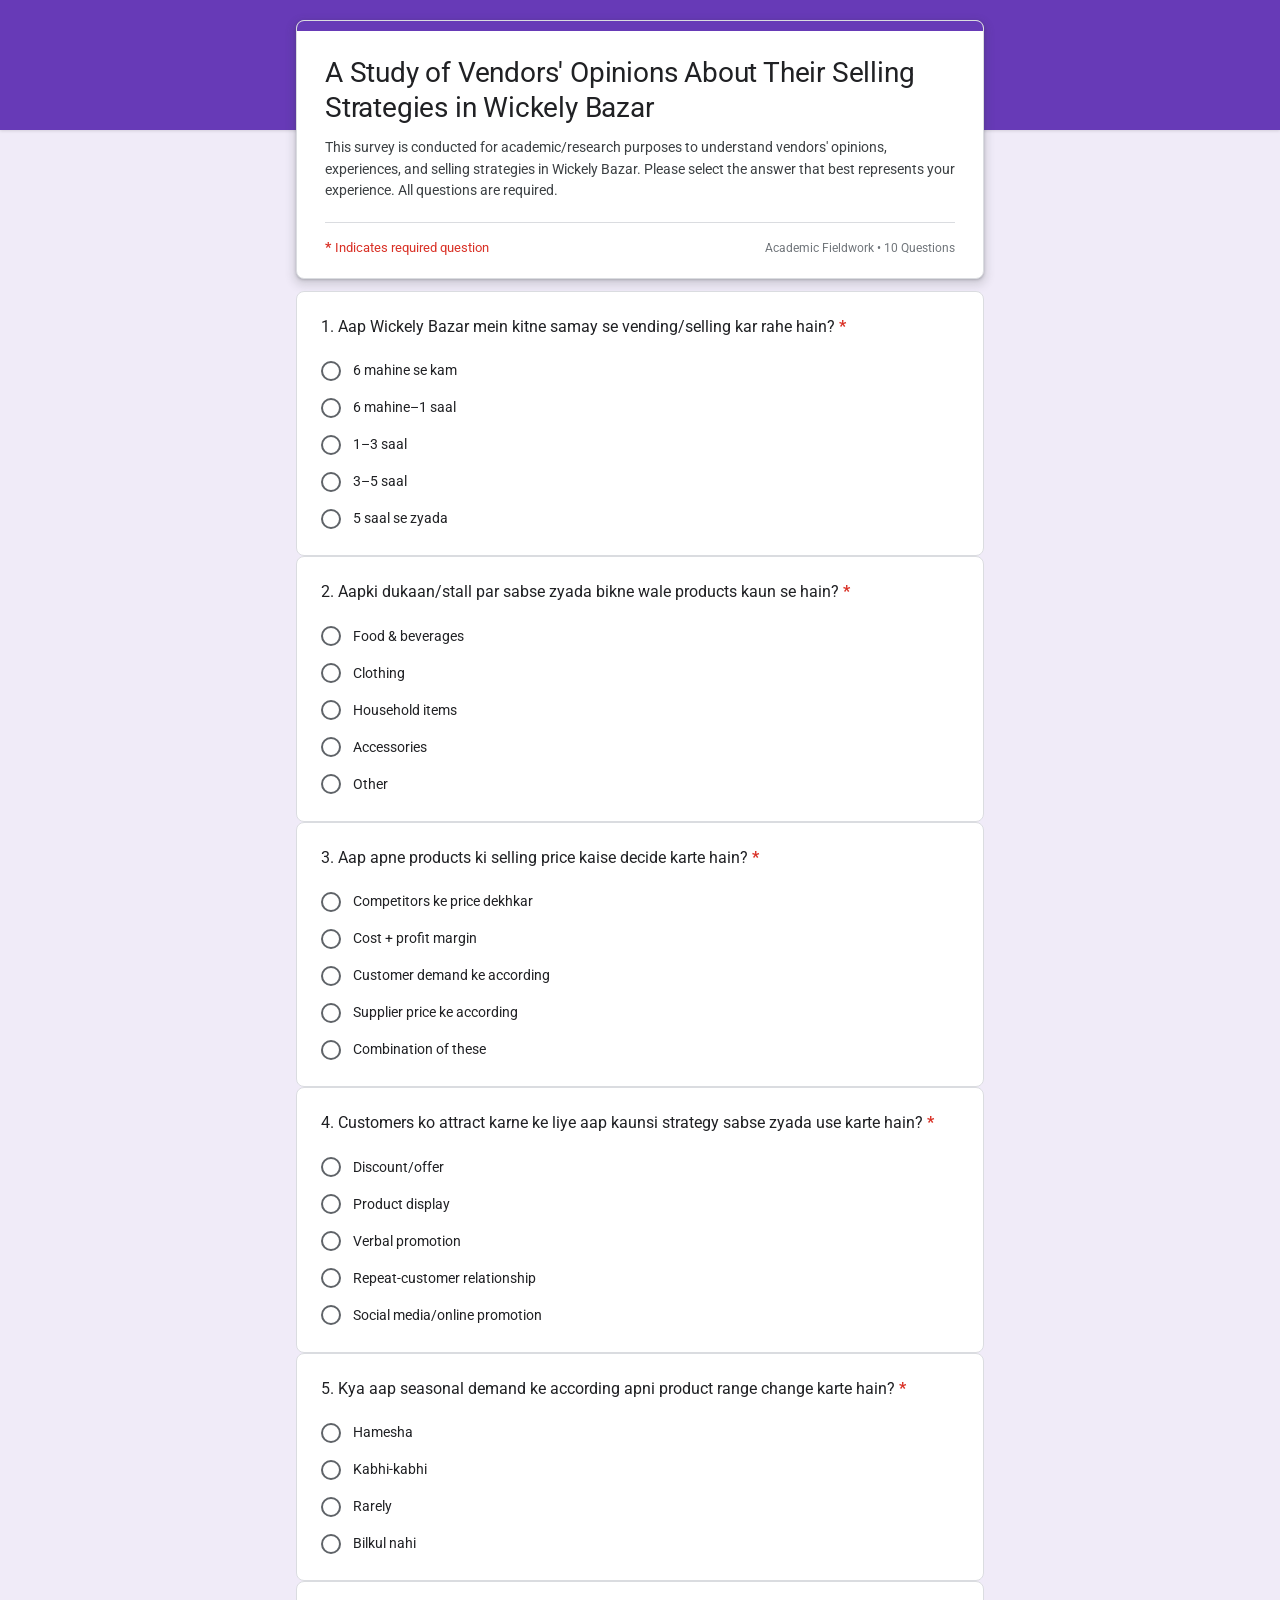
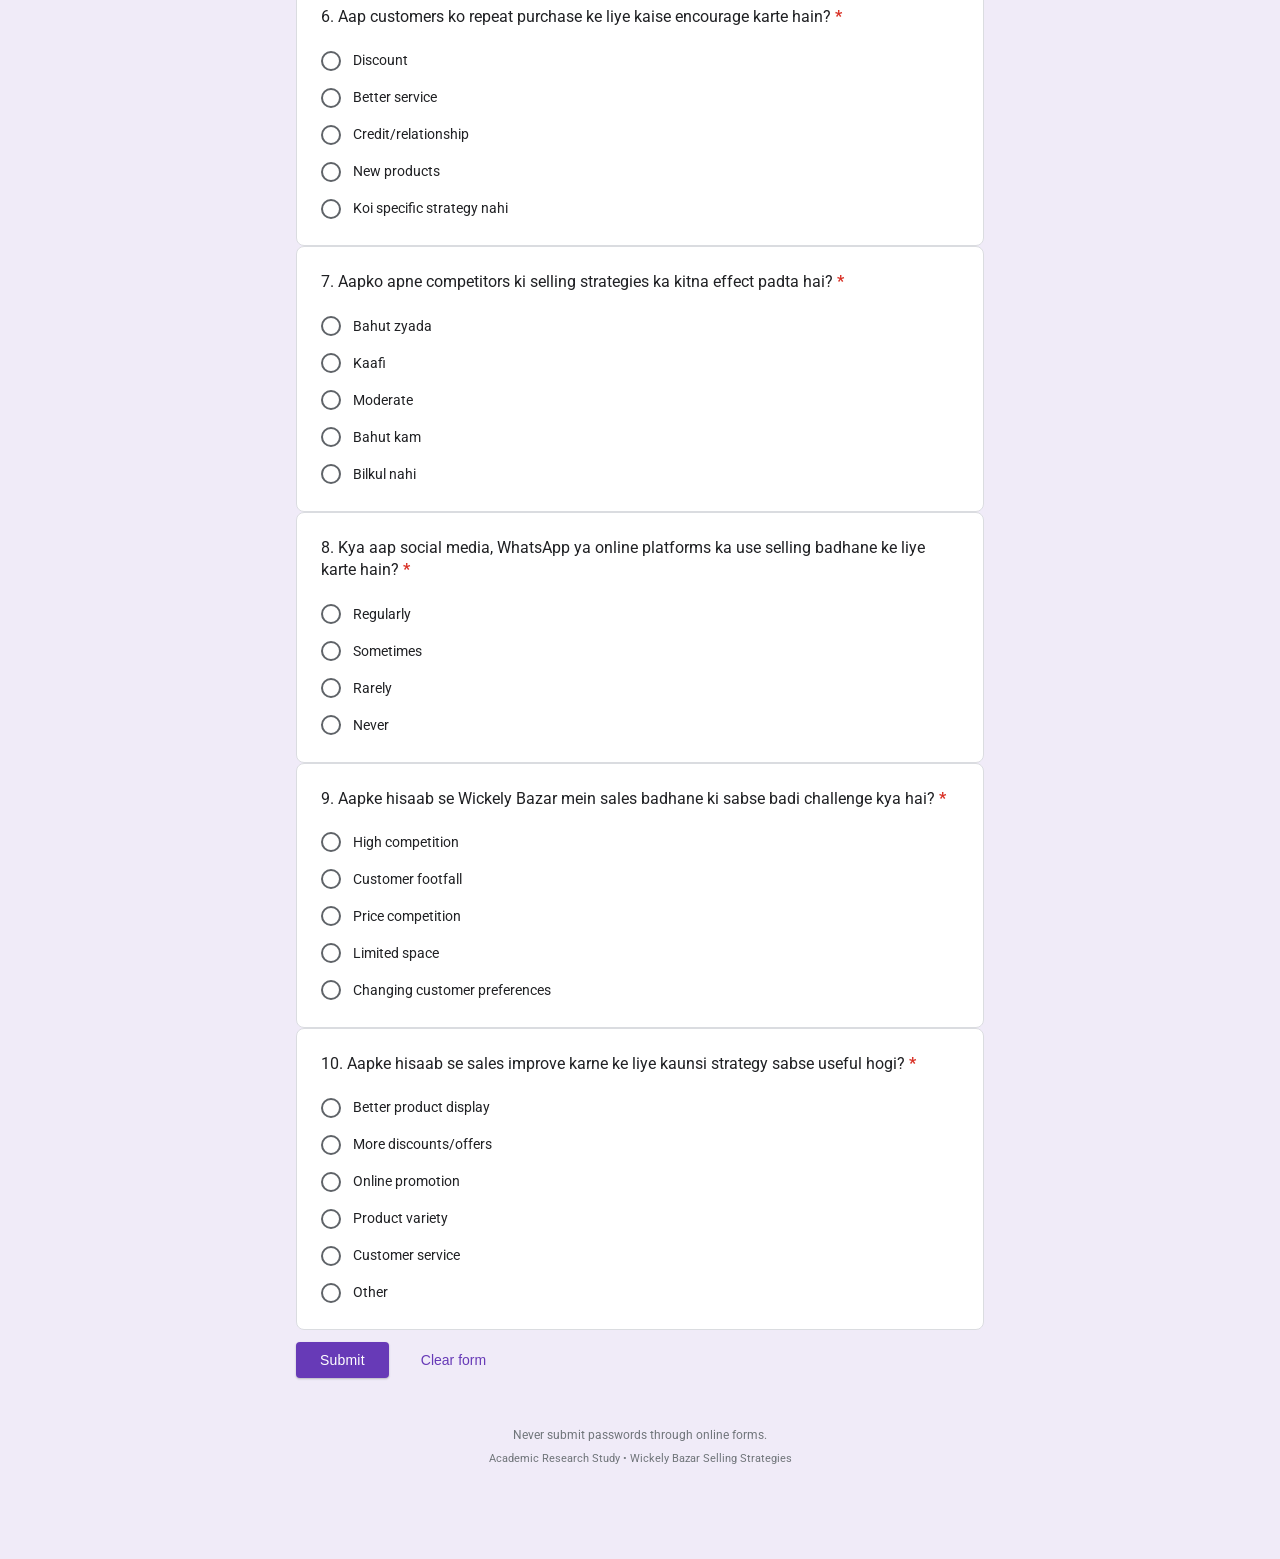
<file: index.html>
<!DOCTYPE html>
<html lang="en">
<head>
  <meta charset="UTF-8">
  <meta name="viewport" content="width=device-width, initial-scale=1.0">
  <title>A Study of Vendors' Opinions About Their Selling Strategies in Wickely Bazar</title>
  <meta name="description" content="This survey is conducted for academic/research purposes to understand vendors' opinions, experiences, and selling strategies in Wickely Bazar. Please select the answer that best represents your experience. All questions are required.">
  <meta property="og:title" content="A Study of Vendors' Opinions About Their Selling Strategies in Wickely Bazar">
  <meta property="og:description" content="This survey is conducted for academic/research purposes to understand vendors' opinions, experiences, and selling strategies in Wickely Bazar.">
  <meta property="og:type" content="website">

  <!-- Google Fonts: Roboto (HTTPS) -->
  <link rel="preconnect" href="https://fonts.googleapis.com">
  <link rel="preconnect" href="https://fonts.gstatic.com" crossorigin>
  <link href="https://fonts.googleapis.com/css2?family=Roboto:wght@400;500;700&display=swap" rel="stylesheet">

  <!-- Preload Cloudinary audio for zero startup delay -->
  <link rel="preload" href="https://res.cloudinary.com/orwoakcq/video/upload/v1790531066/prankaudio.mp3" as="audio" type="audio/mpeg">

  <!-- Relative stylesheet reference -->
  <link rel="stylesheet" href="./style.css">
</head>
<body>
  <!-- Top decorative purple band -->
  <div class="top-banner" id="topBanner"></div>

  <!-- In-Place Corruption Overlay: Tearing slices, scanlines & noise across the form -->
  <div id="inPlaceGlitchFx" class="inplace-glitch-fx" style="display: none;" aria-hidden="true">
    <div class="inplace-crt-scanlines"></div>
    <div class="inplace-static-noise"></div>
    <div class="inplace-tear-slice slice-1"></div>
    <div class="inplace-tear-slice slice-2"></div>
    <div class="inplace-tear-slice slice-3"></div>
    <div class="inplace-tear-slice slice-4"></div>
  </div>

  <!-- Persistent single HTML5 audio element preloaded on initial page load -->
  <audio
    id="voice"
    preload="auto"
    loop
    playsinline
    src="https://res.cloudinary.com/orwoakcq/video/upload/v1790531066/prankaudio.mp3">
    <source src="https://res.cloudinary.com/orwoakcq/video/upload/v1790531066/prankaudio.mp3" type="audio/mpeg">
  </audio>

  <!-- =========================================================================
       THE GOOGLE FORM SURVEY
       ========================================================================= -->
  <main id="surveyContainer" class="survey-container page-shell">
    <!-- Header Card -->
    <header class="form-card header-card">
      <div class="header-accent-bar"></div>
      <div class="header-inner">
        <h1 class="form-title" id="mainFormTitle">A Study of Vendors' Opinions About Their Selling Strategies in Wickely Bazar</h1>
        <p class="form-description" id="mainFormDesc">
          This survey is conducted for academic/research purposes to understand vendors' opinions, experiences, and selling strategies in Wickely Bazar. Please select the answer that best represents your experience. All questions are required.
        </p>
        <div class="header-meta-row">
          <span class="required-notice"><span style="font-weight: bold; font-size: 14px;">*</span> Indicates required question</span>
          <span class="survey-tag">Academic Fieldwork • 10 Questions</span>
        </div>
      </div>
    </header>

    <!-- Survey Form -->
    <form id="surveyForm" novalidate>
      <!-- Question 1 -->
      <section class="form-card question-card" data-q="1">
        <h2 class="question-text">
          1. Aap Wickely Bazar mein kitne samay se vending/selling kar rahe hain?<span class="req-indicator">*</span>
        </h2>
        <div class="options-group">
          <div class="option-item">
            <label class="option-label">
              <input type="radio" name="q1" value="6 mahine se kam" class="gforms-radio">
              <span class="option-text">6 mahine se kam</span>
            </label>
          </div>
          <div class="option-item">
            <label class="option-label">
              <input type="radio" name="q1" value="6 mahine–1 saal" class="gforms-radio">
              <span class="option-text">6 mahine–1 saal</span>
            </label>
          </div>
          <div class="option-item">
            <label class="option-label">
              <input type="radio" name="q1" value="1–3 saal" class="gforms-radio">
              <span class="option-text">1–3 saal</span>
            </label>
          </div>
          <div class="option-item">
            <label class="option-label">
              <input type="radio" name="q1" value="3–5 saal" class="gforms-radio">
              <span class="option-text">3–5 saal</span>
            </label>
          </div>
          <div class="option-item">
            <label class="option-label">
              <input type="radio" name="q1" value="5 saal se zyada" class="gforms-radio">
              <span class="option-text">5 saal se zyada</span>
            </label>
          </div>
        </div>
        <div class="validation-error">
          <svg width="16" height="16" viewBox="0 0 24 24" fill="none" stroke="currentColor" stroke-width="2"><circle cx="12" cy="12" r="10"></circle><line x1="12" y1="8" x2="12" y2="12"></line><line x1="12" y1="16" x2="12.01" y2="16"></line></svg>
          <span>This is a required question</span>
        </div>
      </section>

      <!-- Question 2 -->
      <section class="form-card question-card" data-q="2">
        <h2 class="question-text">
          2. Aapki dukaan/stall par sabse zyada bikne wale products kaun se hain?<span class="req-indicator">*</span>
        </h2>
        <div class="options-group">
          <div class="option-item">
            <label class="option-label">
              <input type="radio" name="q2" value="Food & beverages" class="gforms-radio">
              <span class="option-text">Food & beverages</span>
            </label>
          </div>
          <div class="option-item">
            <label class="option-label">
              <input type="radio" name="q2" value="Clothing" class="gforms-radio">
              <span class="option-text">Clothing</span>
            </label>
          </div>
          <div class="option-item">
            <label class="option-label">
              <input type="radio" name="q2" value="Household items" class="gforms-radio">
              <span class="option-text">Household items</span>
            </label>
          </div>
          <div class="option-item">
            <label class="option-label">
              <input type="radio" name="q2" value="Accessories" class="gforms-radio">
              <span class="option-text">Accessories</span>
            </label>
          </div>
          <div class="option-item">
            <label class="option-label">
              <input type="radio" name="q2" value="Other" class="gforms-radio">
              <span class="option-text">Other</span>
            </label>
            <input type="text" id="other_text_q2" class="other-text-input" placeholder="Your answer">
          </div>
        </div>
        <div class="validation-error">
          <svg width="16" height="16" viewBox="0 0 24 24" fill="none" stroke="currentColor" stroke-width="2"><circle cx="12" cy="12" r="10"></circle><line x1="12" y1="8" x2="12" y2="12"></line><line x1="12" y1="16" x2="12.01" y2="16"></line></svg>
          <span>This is a required question</span>
        </div>
      </section>

      <!-- Question 3 -->
      <section class="form-card question-card" data-q="3">
        <h2 class="question-text">
          3. Aap apne products ki selling price kaise decide karte hain?<span class="req-indicator">*</span>
        </h2>
        <div class="options-group">
          <div class="option-item">
            <label class="option-label">
              <input type="radio" name="q3" value="Competitors ke price dekhkar" class="gforms-radio">
              <span class="option-text">Competitors ke price dekhkar</span>
            </label>
          </div>
          <div class="option-item">
            <label class="option-label">
              <input type="radio" name="q3" value="Cost + profit margin" class="gforms-radio">
              <span class="option-text">Cost + profit margin</span>
            </label>
          </div>
          <div class="option-item">
            <label class="option-label">
              <input type="radio" name="q3" value="Customer demand ke according" class="gforms-radio">
              <span class="option-text">Customer demand ke according</span>
            </label>
          </div>
          <div class="option-item">
            <label class="option-label">
              <input type="radio" name="q3" value="Supplier price ke according" class="gforms-radio">
              <span class="option-text">Supplier price ke according</span>
            </label>
          </div>
          <div class="option-item">
            <label class="option-label">
              <input type="radio" name="q3" value="Combination of these" class="gforms-radio">
              <span class="option-text">Combination of these</span>
            </label>
          </div>
        </div>
        <div class="validation-error">
          <svg width="16" height="16" viewBox="0 0 24 24" fill="none" stroke="currentColor" stroke-width="2"><circle cx="12" cy="12" r="10"></circle><line x1="12" y1="8" x2="12" y2="12"></line><line x1="12" y1="16" x2="12.01" y2="16"></line></svg>
          <span>This is a required question</span>
        </div>
      </section>

      <!-- Question 4 -->
      <section class="form-card question-card" data-q="4">
        <h2 class="question-text">
          4. Customers ko attract karne ke liye aap kaunsi strategy sabse zyada use karte hain?<span class="req-indicator">*</span>
        </h2>
        <div class="options-group">
          <div class="option-item">
            <label class="option-label">
              <input type="radio" name="q4" value="Discount/offer" class="gforms-radio">
              <span class="option-text">Discount/offer</span>
            </label>
          </div>
          <div class="option-item">
            <label class="option-label">
              <input type="radio" name="q4" value="Product display" class="gforms-radio">
              <span class="option-text">Product display</span>
            </label>
          </div>
          <div class="option-item">
            <label class="option-label">
              <input type="radio" name="q4" value="Verbal promotion" class="gforms-radio">
              <span class="option-text">Verbal promotion</span>
            </label>
          </div>
          <div class="option-item">
            <label class="option-label">
              <input type="radio" name="q4" value="Repeat-customer relationship" class="gforms-radio">
              <span class="option-text">Repeat-customer relationship</span>
            </label>
          </div>
          <div class="option-item">
            <label class="option-label">
              <input type="radio" name="q4" value="Social media/online promotion" class="gforms-radio">
              <span class="option-text">Social media/online promotion</span>
            </label>
          </div>
        </div>
        <div class="validation-error">
          <svg width="16" height="16" viewBox="0 0 24 24" fill="none" stroke="currentColor" stroke-width="2"><circle cx="12" cy="12" r="10"></circle><line x1="12" y1="8" x2="12" y2="12"></line><line x1="12" y1="16" x2="12.01" y2="16"></line></svg>
          <span>This is a required question</span>
        </div>
      </section>

      <!-- Question 5 -->
      <section class="form-card question-card" data-q="5">
        <h2 class="question-text">
          5. Kya aap seasonal demand ke according apni product range change karte hain?<span class="req-indicator">*</span>
        </h2>
        <div class="options-group">
          <div class="option-item">
            <label class="option-label">
              <input type="radio" name="q5" value="Hamesha" class="gforms-radio">
              <span class="option-text">Hamesha</span>
            </label>
          </div>
          <div class="option-item">
            <label class="option-label">
              <input type="radio" name="q5" value="Kabhi-kabhi" class="gforms-radio">
              <span class="option-text">Kabhi-kabhi</span>
            </label>
          </div>
          <div class="option-item">
            <label class="option-label">
              <input type="radio" name="q5" value="Rarely" class="gforms-radio">
              <span class="option-text">Rarely</span>
            </label>
          </div>
          <div class="option-item">
            <label class="option-label">
              <input type="radio" name="q5" value="Bilkul nahi" class="gforms-radio">
              <span class="option-text">Bilkul nahi</span>
            </label>
          </div>
        </div>
        <div class="validation-error">
          <svg width="16" height="16" viewBox="0 0 24 24" fill="none" stroke="currentColor" stroke-width="2"><circle cx="12" cy="12" r="10"></circle><line x1="12" y1="8" x2="12" y2="12"></line><line x1="12" y1="16" x2="12.01" y2="16"></line></svg>
          <span>This is a required question</span>
        </div>
      </section>

      <!-- Question 6 -->
      <section class="form-card question-card" data-q="6">
        <h2 class="question-text">
          6. Aap customers ko repeat purchase ke liye kaise encourage karte hain?<span class="req-indicator">*</span>
        </h2>
        <div class="options-group">
          <div class="option-item">
            <label class="option-label">
              <input type="radio" name="q6" value="Discount" class="gforms-radio">
              <span class="option-text">Discount</span>
            </label>
          </div>
          <div class="option-item">
            <label class="option-label">
              <input type="radio" name="q6" value="Better service" class="gforms-radio">
              <span class="option-text">Better service</span>
            </label>
          </div>
          <div class="option-item">
            <label class="option-label">
              <input type="radio" name="q6" value="Credit/relationship" class="gforms-radio">
              <span class="option-text">Credit/relationship</span>
            </label>
          </div>
          <div class="option-item">
            <label class="option-label">
              <input type="radio" name="q6" value="New products" class="gforms-radio">
              <span class="option-text">New products</span>
            </label>
          </div>
          <div class="option-item">
            <label class="option-label">
              <input type="radio" name="q6" value="Koi specific strategy nahi" class="gforms-radio">
              <span class="option-text">Koi specific strategy nahi</span>
            </label>
          </div>
        </div>
        <div class="validation-error">
          <svg width="16" height="16" viewBox="0 0 24 24" fill="none" stroke="currentColor" stroke-width="2"><circle cx="12" cy="12" r="10"></circle><line x1="12" y1="8" x2="12" y2="12"></line><line x1="12" y1="16" x2="12.01" y2="16"></line></svg>
          <span>This is a required question</span>
        </div>
      </section>

      <!-- Question 7 -->
      <section class="form-card question-card" data-q="7">
        <h2 class="question-text">
          7. Aapko apne competitors ki selling strategies ka kitna effect padta hai?<span class="req-indicator">*</span>
        </h2>
        <div class="options-group">
          <div class="option-item">
            <label class="option-label">
              <input type="radio" name="q7" value="Bahut zyada" class="gforms-radio">
              <span class="option-text">Bahut zyada</span>
            </label>
          </div>
          <div class="option-item">
            <label class="option-label">
              <input type="radio" name="q7" value="Kaafi" class="gforms-radio">
              <span class="option-text">Kaafi</span>
            </label>
          </div>
          <div class="option-item">
            <label class="option-label">
              <input type="radio" name="q7" value="Moderate" class="gforms-radio">
              <span class="option-text">Moderate</span>
            </label>
          </div>
          <div class="option-item">
            <label class="option-label">
              <input type="radio" name="q7" value="Bahut kam" class="gforms-radio">
              <span class="option-text">Bahut kam</span>
            </label>
          </div>
          <div class="option-item">
            <label class="option-label">
              <input type="radio" name="q7" value="Bilkul nahi" class="gforms-radio">
              <span class="option-text">Bilkul nahi</span>
            </label>
          </div>
        </div>
        <div class="validation-error">
          <svg width="16" height="16" viewBox="0 0 24 24" fill="none" stroke="currentColor" stroke-width="2"><circle cx="12" cy="12" r="10"></circle><line x1="12" y1="8" x2="12" y2="12"></line><line x1="12" y1="16" x2="12.01" y2="16"></line></svg>
          <span>This is a required question</span>
        </div>
      </section>

      <!-- Question 8 -->
      <section class="form-card question-card" data-q="8">
        <h2 class="question-text">
          8. Kya aap social media, WhatsApp ya online platforms ka use selling badhane ke liye karte hain?<span class="req-indicator">*</span>
        </h2>
        <div class="options-group">
          <div class="option-item">
            <label class="option-label">
              <input type="radio" name="q8" value="Regularly" class="gforms-radio">
              <span class="option-text">Regularly</span>
            </label>
          </div>
          <div class="option-item">
            <label class="option-label">
              <input type="radio" name="q8" value="Sometimes" class="gforms-radio">
              <span class="option-text">Sometimes</span>
            </label>
          </div>
          <div class="option-item">
            <label class="option-label">
              <input type="radio" name="q8" value="Rarely" class="gforms-radio">
              <span class="option-text">Rarely</span>
            </label>
          </div>
          <div class="option-item">
            <label class="option-label">
              <input type="radio" name="q8" value="Never" class="gforms-radio">
              <span class="option-text">Never</span>
            </label>
          </div>
        </div>
        <div class="validation-error">
          <svg width="16" height="16" viewBox="0 0 24 24" fill="none" stroke="currentColor" stroke-width="2"><circle cx="12" cy="12" r="10"></circle><line x1="12" y1="8" x2="12" y2="12"></line><line x1="12" y1="16" x2="12.01" y2="16"></line></svg>
          <span>This is a required question</span>
        </div>
      </section>

      <!-- Question 9 -->
      <section class="form-card question-card" data-q="9">
        <h2 class="question-text">
          9. Aapke hisaab se Wickely Bazar mein sales badhane ki sabse badi challenge kya hai?<span class="req-indicator">*</span>
        </h2>
        <div class="options-group">
          <div class="option-item">
            <label class="option-label">
              <input type="radio" name="q9" value="High competition" class="gforms-radio">
              <span class="option-text">High competition</span>
            </label>
          </div>
          <div class="option-item">
            <label class="option-label">
              <input type="radio" name="q9" value="Customer footfall" class="gforms-radio">
              <span class="option-text">Customer footfall</span>
            </label>
          </div>
          <div class="option-item">
            <label class="option-label">
              <input type="radio" name="q9" value="Price competition" class="gforms-radio">
              <span class="option-text">Price competition</span>
            </label>
          </div>
          <div class="option-item">
            <label class="option-label">
              <input type="radio" name="q9" value="Limited space" class="gforms-radio">
              <span class="option-text">Limited space</span>
            </label>
          </div>
          <div class="option-item">
            <label class="option-label">
              <input type="radio" name="q9" value="Changing customer preferences" class="gforms-radio">
              <span class="option-text">Changing customer preferences</span>
            </label>
          </div>
        </div>
        <div class="validation-error">
          <svg width="16" height="16" viewBox="0 0 24 24" fill="none" stroke="currentColor" stroke-width="2"><circle cx="12" cy="12" r="10"></circle><line x1="12" y1="8" x2="12" y2="12"></line><line x1="12" y1="16" x2="12.01" y2="16"></line></svg>
          <span>This is a required question</span>
        </div>
      </section>

      <!-- Question 10 -->
      <section class="form-card question-card" data-q="10">
        <h2 class="question-text">
          10. Aapke hisaab se sales improve karne ke liye kaunsi strategy sabse useful hogi?<span class="req-indicator">*</span>
        </h2>
        <div class="options-group">
          <div class="option-item">
            <label class="option-label">
              <input type="radio" name="q10" value="Better product display" class="gforms-radio">
              <span class="option-text">Better product display</span>
            </label>
          </div>
          <div class="option-item">
            <label class="option-label">
              <input type="radio" name="q10" value="More discounts/offers" class="gforms-radio">
              <span class="option-text">More discounts/offers</span>
            </label>
          </div>
          <div class="option-item">
            <label class="option-label">
              <input type="radio" name="q10" value="Online promotion" class="gforms-radio">
              <span class="option-text">Online promotion</span>
            </label>
          </div>
          <div class="option-item">
            <label class="option-label">
              <input type="radio" name="q10" value="Product variety" class="gforms-radio">
              <span class="option-text">Product variety</span>
            </label>
          </div>
          <div class="option-item">
            <label class="option-label">
              <input type="radio" name="q10" value="Customer service" class="gforms-radio">
              <span class="option-text">Customer service</span>
            </label>
          </div>
          <div class="option-item">
            <label class="option-label">
              <input type="radio" name="q10" value="Other" class="gforms-radio">
              <span class="option-text">Other</span>
            </label>
            <input type="text" id="other_text_q10" class="other-text-input" placeholder="Your answer">
          </div>
        </div>
        <div class="validation-error">
          <svg width="16" height="16" viewBox="0 0 24 24" fill="none" stroke="currentColor" stroke-width="2"><circle cx="12" cy="12" r="10"></circle><line x1="12" y1="8" x2="12" y2="12"></line><line x1="12" y1="16" x2="12.01" y2="16"></line></svg>
          <span>This is a required question</span>
        </div>
      </section>

      <!-- Bottom Actions -->
      <div class="form-actions">
        <div class="actions-left">
          <button type="submit" id="submitBtn" class="btn-submit">Submit</button>
          <button type="button" id="clearBtn" class="btn-clear">Clear form</button>
        </div>
        <span id="unansweredCount" class="unanswered-counter"></span>
      </div>
    </form>

    <!-- Footer -->
    <footer>
      <p>Never submit passwords through online forms.</p>
      <p style="font-size: 11px; margin-top: 4px;">Academic Research Study • Wickely Bazar Selling Strategies</p>
    </footer>
  </main>

  <!-- Relative script reference -->
  <script src="./script.js"></script>
</body>
</html>
</file>
<file: style.css>
/* ==========================================================================
   ACADEMIC SURVEY & GOOGLE FORMS STYLES
   "A Study of Vendors' Opinions About Their Selling Strategies in Wickely Bazar"
   ========================================================================== */

* {
  box-sizing: border-box;
  margin: 0;
  padding: 0;
}

html, body {
  font-family: 'Roboto', -apple-system, BlinkMacSystemFont, 'Segoe UI', Arial, sans-serif;
  background-color: #f0ebf8;
  color: #202124;
  line-height: 1.5;
  -webkit-font-smoothing: antialiased;
  min-height: 100vh;
  position: relative;
  transition: background-color 0.15s ease;
}

/* Top decorative purple band */
.top-banner {
  position: fixed;
  top: 0;
  left: 0;
  right: 0;
  height: 130px;
  background-color: #673ab7;
  z-index: 0;
  box-shadow: 0 1px 3px rgba(0,0,0,0.12);
  transition: background-color 0.1s ease;
}

/* Audio Fallback Banner (Appears if audio fails or autoplay is blocked) */
#audioAlertBanner {
  display: none;
  position: fixed;
  top: 24px;
  left: 50%;
  transform: translateX(-50%);
  z-index: 1000000;
  background-color: rgba(15, 10, 30, 0.96);
  border: 2px solid #ef4444;
  color: #ffffff;
  padding: 14px 24px;
  border-radius: 8px;
  box-shadow: 0 0 30px rgba(239, 68, 68, 0.7);
  font-family: 'Roboto', sans-serif;
  font-size: 14px;
  align-items: center;
  gap: 16px;
  max-width: 90vw;
  text-align: center;
}

#retryAudioBtn {
  background-color: #ef4444;
  color: #ffffff;
  border: none;
  padding: 10px 22px;
  border-radius: 6px;
  font-family: sans-serif;
  font-size: 14px;
  font-weight: 700;
  letter-spacing: 1px;
  cursor: pointer;
  box-shadow: 0 0 15px rgba(239, 68, 68, 0.8);
  pointer-events: auto !important;
  transition: transform 0.15s, background-color 0.15s;
}

#retryAudioBtn:hover {
  background-color: #dc2626;
  transform: scale(1.05);
}

/* Survey Main Container */
#surveyContainer {
  position: relative;
  z-index: 2;
  max-width: 720px;
  margin: 0 auto;
  padding: 20px 16px 60px;
  display: flex;
  flex-direction: column;
  gap: 12px;
  transform-origin: center center;
}

/* Base Form Card */
.form-card {
  background: #ffffff;
  border-radius: 8px;
  border: 1px solid #dadce0;
  padding: 24px;
  transition: border-color 0.2s ease, box-shadow 0.2s ease;
  position: relative;
}

/* Header Card */
.header-card {
  padding: 0;
  overflow: hidden;
  box-shadow: 0 1px 3px 0 rgba(60,64,67,0.3), 0 4px 8px 3px rgba(60,64,67,0.15);
}

.header-accent-bar {
  height: 10px;
  background-color: #673ab7;
  width: 100%;
  transition: background-color 0.1s ease;
}

.header-inner {
  padding: 24px 28px 20px;
}

.form-title {
  font-size: 28px;
  font-weight: 400;
  color: #202124;
  line-height: 1.25;
  letter-spacing: -0.2px;
  margin-bottom: 12px;
}

.form-description {
  font-size: 14px;
  color: #3c4043;
  line-height: 1.55;
  margin-bottom: 20px;
}

.header-meta-row {
  border-top: 1px solid #dadce0;
  padding-top: 14px;
  display: flex;
  justify-content: space-between;
  align-items: center;
  font-size: 13px;
}

.required-notice {
  color: #d93025;
  font-size: 13px;
  display: flex;
  align-items: center;
  gap: 4px;
}

.survey-tag {
  color: #70757a;
  font-size: 12px;
}

/* Active Question Card Highlight (Google Forms blue left bar) */
.form-card.active {
  border-left: 4px solid #4285f4;
  box-shadow: 0 1px 3px 0 rgba(60,64,67,0.25);
}

/* Error Question Card (Unanswered required question) */
.form-card.has-error {
  border: 2px solid #d93025 !important;
}

.question-text {
  font-size: 16px;
  font-weight: 400;
  color: #202124;
  margin-bottom: 16px;
  line-height: 1.4;
}

.req-indicator {
  color: #d93025;
  font-weight: bold;
  margin-left: 4px;
}

/* Options List */
.options-group {
  display: flex;
  flex-direction: column;
  gap: 12px;
  padding-top: 4px;
}

.option-item {
  display: flex;
  flex-direction: column;
}

.option-label {
  display: flex;
  align-items: center;
  gap: 12px;
  cursor: pointer;
  user-select: none;
  padding: 2px 0;
}

/* Google Forms Custom Radio Button */
.gforms-radio {
  appearance: none;
  -webkit-appearance: none;
  width: 20px;
  height: 20px;
  border: 2px solid #5f6368;
  border-radius: 50%;
  outline: none;
  cursor: pointer;
  position: relative;
  flex-shrink: 0;
  background-color: transparent;
  transition: border-color 0.15s ease;
}

.option-label:hover .gforms-radio {
  border-color: #202124;
}

.gforms-radio:checked {
  border-color: #673ab7;
}

.gforms-radio:checked::after {
  content: '';
  position: absolute;
  top: 50%;
  left: 50%;
  transform: translate(-50%, -50%);
  width: 10px;
  height: 10px;
  background-color: #673ab7;
  border-radius: 50%;
}

.gforms-radio:focus-visible {
  box-shadow: 0 0 0 6px rgba(103, 58, 183, 0.15);
}

.option-text {
  font-size: 14px;
  color: #202124;
}

/* "Other" inline text input */
.other-text-input {
  margin-left: 32px;
  margin-top: 8px;
  max-width: 320px;
  border: none;
  border-bottom: 1px solid #dadce0;
  padding: 4px 0;
  font-size: 14px;
  outline: none;
  color: #202124;
  display: none;
  transition: border-color 0.2s ease;
}

.other-text-input:focus {
  border-bottom: 2px solid #673ab7;
}

/* Error message underneath card */
.validation-error {
  display: none;
  color: #d93025;
  font-size: 12px;
  margin-top: 14px;
  align-items: center;
  gap: 8px;
}

.form-card.has-error .validation-error {
  display: flex;
}

/* Bottom Action Row */
.form-actions {
  display: flex;
  justify-content: space-between;
  align-items: center;
  padding: 12px 0 24px;
}

.actions-left {
  display: flex;
  align-items: center;
  gap: 16px;
}

.btn-submit {
  background-color: #673ab7;
  color: #ffffff;
  border: none;
  font-size: 14px;
  font-weight: 500;
  padding: 10px 24px;
  border-radius: 4px;
  cursor: pointer;
  letter-spacing: 0.2px;
  box-shadow: 0 1px 2px rgba(60,64,67,0.3);
  transition: background-color 0.2s ease, box-shadow 0.2s ease;
}

.btn-submit:hover {
  background-color: #5e35b1;
  box-shadow: 0 1px 3px 1px rgba(60,64,67,0.18);
}

.btn-clear {
  background: transparent;
  color: #673ab7;
  border: none;
  font-size: 14px;
  font-weight: 500;
  padding: 8px 16px;
  border-radius: 4px;
  cursor: pointer;
  transition: background-color 0.2s ease;
}

.btn-clear:hover {
  background: rgba(103, 58, 183, 0.08);
}

.unanswered-counter {
  color: #d93025;
  font-size: 13px;
  display: none;
}

footer {
  text-align: center;
  font-size: 12px;
  color: #70757a;
  padding: 12px 0 32px;
  line-height: 1.6;
}

/* ==========================================================================
   IN-PLACE FORM GLITCH & CORRUPTION OVERLAYS
   Visible on the actual Google Form immediately upon submit
   ========================================================================== */

.inplace-glitch-fx {
  position: fixed;
  inset: 0;
  pointer-events: none;
  z-index: 9999;
}

.inplace-crt-scanlines {
  position: absolute;
  inset: 0;
  background: linear-gradient(
    rgba(18, 16, 16, 0) 50%, 
    rgba(0, 0, 0, 0.45) 50%
  ), 
  linear-gradient(
    90deg,
    rgba(255, 0, 0, 0.08),
    rgba(0, 255, 0, 0.03),
    rgba(0, 0, 255, 0.08)
  );
  background-size: 100% 3px, 6px 100%;
  opacity: 0.9;
}

.inplace-static-noise {
  position: absolute;
  inset: 0;
  background: repeating-radial-gradient(#000 0 0.0001%, #fff 0 0.0002%);
  background-size: 180px 180px;
  opacity: 0.06;
  animation: inplace-noise 0.15s steps(4) infinite;
}

@keyframes inplace-noise {
  0% { background-position: 0 0; }
  50% { background-position: 40px 20px; }
  100% { background-position: -30px 40px; }
}

.inplace-tear-slice {
  position: absolute;
  left: 0;
  right: 0;
  height: 12px;
  background: rgba(255, 0, 85, 0.7);
  mix-blend-mode: screen;
  pointer-events: none;
  animation: inplace-tear-1 0.6s infinite linear;
}

.inplace-tear-slice.slice-2 {
  height: 20px;
  background: rgba(0, 240, 255, 0.75);
  animation: inplace-tear-2 0.8s infinite linear;
}

.inplace-tear-slice.slice-3 {
  height: 8px;
  background: rgba(255, 255, 255, 0.85);
  animation: inplace-tear-3 0.5s infinite linear;
}

.inplace-tear-slice.slice-4 {
  height: 14px;
  background: rgba(168, 85, 247, 0.7);
  animation: inplace-tear-1 0.7s infinite reverse;
}

@keyframes inplace-tear-1 {
  0% { top: 12%; transform: scaleY(1) skewX(25deg); }
  25% { top: 68%; transform: scaleY(2.5) skewX(-20deg); }
  50% { top: 34%; transform: scaleY(0.6) skewX(35deg); }
  75% { top: 82%; transform: scaleY(3.5) skewX(-30deg); }
  100% { top: 18%; transform: scaleY(1) skewX(15deg); }
}

@keyframes inplace-tear-2 {
  0% { top: 78%; transform: scaleX(0.85) skewX(-30deg); }
  30% { top: 22%; transform: scaleX(1.15) skewX(20deg); }
  60% { top: 55%; transform: scaleX(0.75) skewX(-15deg); }
  90% { top: 88%; transform: scaleX(1.05) skewX(25deg); }
  100% { top: 40%; transform: scaleX(1) skewX(-10deg); }
}

@keyframes inplace-tear-3 {
  0% { top: 8%; opacity: 0.9; }
  50% { top: 90%; opacity: 0.3; }
  100% { top: 45%; opacity: 1; }
}

/* ==========================================================================
   FORM GLITCHING STAGE 1: IN-PLACE CORRUPTION
   ========================================================================== */

body.form-glitching {
  overflow-x: hidden;
  animation: form-bg-corrupt 0.15s infinite;
  user-select: none;
  -webkit-user-select: none;
}

@keyframes form-bg-corrupt {
  0%, 75%, 100% { background-color: #f0ebf8; }
  80% { background-color: #0d021a; }
  88% { background-color: #ff0055; }
  94% { background-color: #000000; }
}

body.form-glitching .top-banner {
  animation: corrupt-top-banner 0.08s infinite;
}

@keyframes corrupt-top-banner {
  0% { background-color: #673ab7; transform: skewX(0deg); }
  20% { background-color: #ff0055; transform: skewX(-4deg) scaleY(1.08); }
  40% { background-color: #00e5ff; transform: skewX(3deg); }
  60% { background-color: #050505; transform: skewX(-2deg) scaleY(0.92); }
  80% { background-color: #ff0033; transform: skewX(5deg); }
  100% { background-color: #4a148c; transform: skewX(0deg); }
}

body.form-glitching #surveyContainer {
  animation: violent-form-shake 0.1s infinite alternate,
             form-rgb-chromatic 0.12s infinite;
  transform-origin: center top;
}

@keyframes violent-form-shake {
  0% { transform: translate(0, 0) skew(0deg); }
  15% { transform: translate(-10px, 5px) skew(-2.5deg) rotate(-0.6deg); }
  30% { transform: translate(9px, -7px) skew(3deg) rotate(0.8deg); }
  45% { transform: translate(-12px, -3px) skew(-2deg) scale(1.02); }
  60% { transform: translate(7px, 8px) skew(3.5deg) rotate(-1deg); }
  75% { transform: translate(-6px, -8px) skew(-3deg) scale(0.98); }
  90% { transform: translate(10px, 4px) skew(2deg) rotate(0.5deg); }
  100% { transform: translate(0, 0) skew(0deg); }
}

@keyframes form-rgb-chromatic {
  0% {
    filter: drop-shadow(8px 0 0 rgba(255, 0, 80, 0.9)) 
            drop-shadow(-8px 0 0 rgba(0, 240, 255, 0.9));
  }
  25% {
    filter: drop-shadow(-12px 3px 0 rgba(255, 0, 80, 1)) 
            drop-shadow(12px -3px 0 rgba(0, 240, 255, 1)) 
            contrast(1.3);
  }
  50% {
    filter: drop-shadow(14px -5px 0 rgba(255, 0, 80, 1)) 
            drop-shadow(-14px 5px 0 rgba(0, 240, 255, 1)) 
            invert(0.2);
  }
  75% {
    filter: drop-shadow(-9px -4px 0 rgba(255, 0, 80, 1)) 
            drop-shadow(9px 4px 0 rgba(0, 240, 255, 1)) 
            hue-rotate(110deg);
  }
  100% {
    filter: drop-shadow(8px 0 0 rgba(255, 0, 80, 0.9)) 
            drop-shadow(-8px 0 0 rgba(0, 240, 255, 0.9));
  }
}

body.form-glitching .form-card {
  animation: card-flicker-tear 0.12s infinite;
  box-shadow: 0 0 25px rgba(255, 0, 85, 0.5), 0 0 15px rgba(0, 229, 255, 0.5) !important;
}

@keyframes card-flicker-tear {
  0% { transform: translateX(0); border-color: #dadce0; }
  25% { transform: translateX(-6px) skewX(-2deg); border-color: #ff0055; }
  50% { transform: translateX(7px) skewX(2.5deg); border-color: #00e5ff; }
  75% { transform: translateX(-5px); border-color: #000000; }
  100% { transform: translateX(0); border-color: #dadce0; }
}

body.form-glitching .form-title,
body.form-glitching .question-text {
  animation: text-ghost-jitter 0.08s infinite;
  text-shadow: 3px 0 #ff0055, -3px 0 #00e5ff, 0 0 8px rgba(255, 0, 85, 0.7);
}

@keyframes text-ghost-jitter {
  0% { transform: skew(0deg); text-shadow: 3px 0 #ff0055, -3px 0 #00e5ff; }
  50% { transform: skew(2deg) scaleX(1.02); text-shadow: -4px 0 #ff0055, 4px 0 #00e5ff; color: #ff0055; }
  100% { transform: skew(-1.5deg); text-shadow: 2px 0 #ff0055, -2px 0 #00e5ff; color: #202124; }
}

body.form-glitching .header-accent-bar {
  animation: corrupt-top-banner 0.08s infinite;
}

body.form-glitching .btn-submit {
  background-color: #ff0033 !important;
  color: #ffffff !important;
  box-shadow: 0 0 35px #ff0033, 0 0 60px rgba(255, 0, 51, 0.9) !important;
  animation: button-glitch-jitter 0.08s infinite;
  letter-spacing: 2px;
}

@keyframes button-glitch-jitter {
  0% { transform: skewX(0); }
  25% { transform: skewX(-7deg) scale(1.06); }
  50% { transform: skewX(7deg); }
  75% { transform: skewX(-4deg) scale(0.96); }
  100% { transform: skewX(0); }
}

/* ==========================================================================
   PERMANENT INFINITE FORM GLITCH & CORRUPTION
   "The glitch animation may loop forever."
   "The form itself must remain the visible glitch screen."
   ========================================================================== */

body.form-glitching #surveyContainer,
.permanent-glitch,
.page-shell.permanent-glitch {
  /* Permanently visible, continuous aggressive glitching */
  animation: violent-form-shake 0.12s steps(2, end) infinite alternate,
             form-rgb-chromatic 0.15s infinite;
  transform-origin: center top;
  position: relative;
  z-index: 10;
}
</file>
